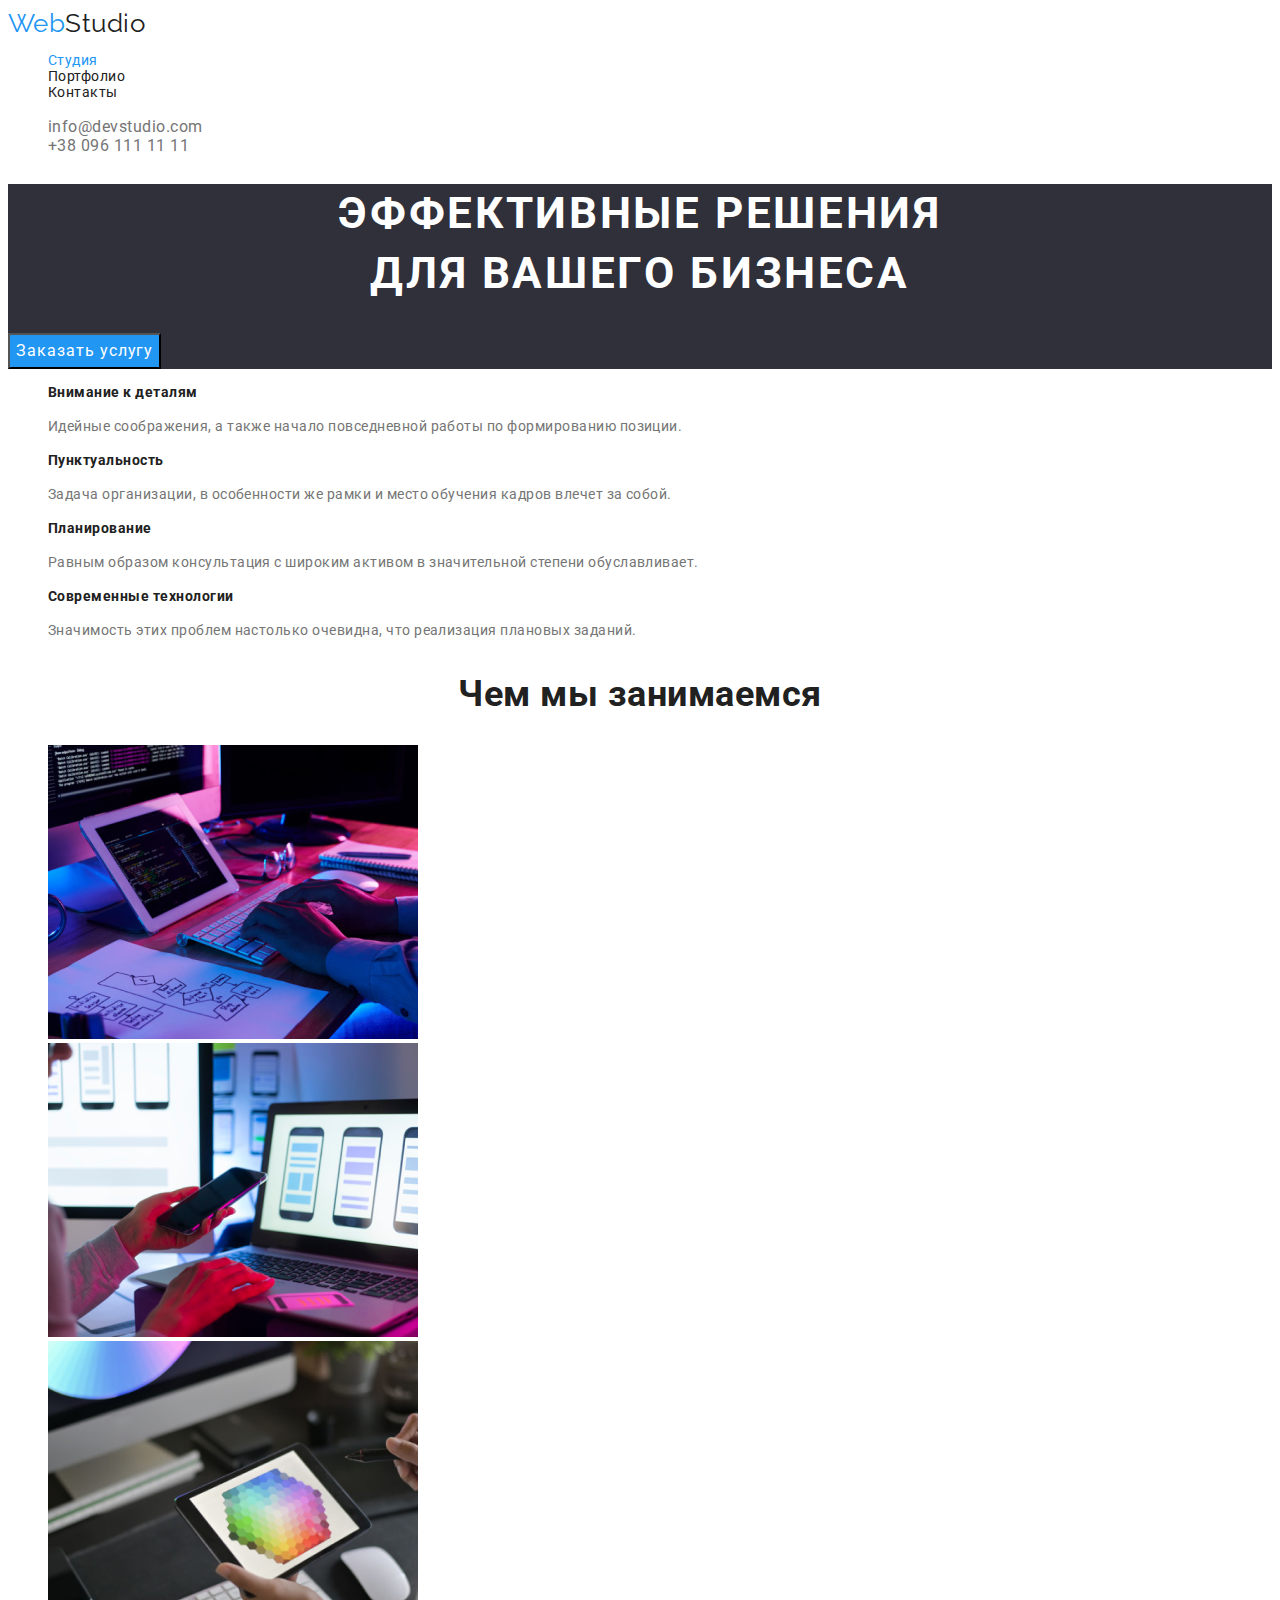
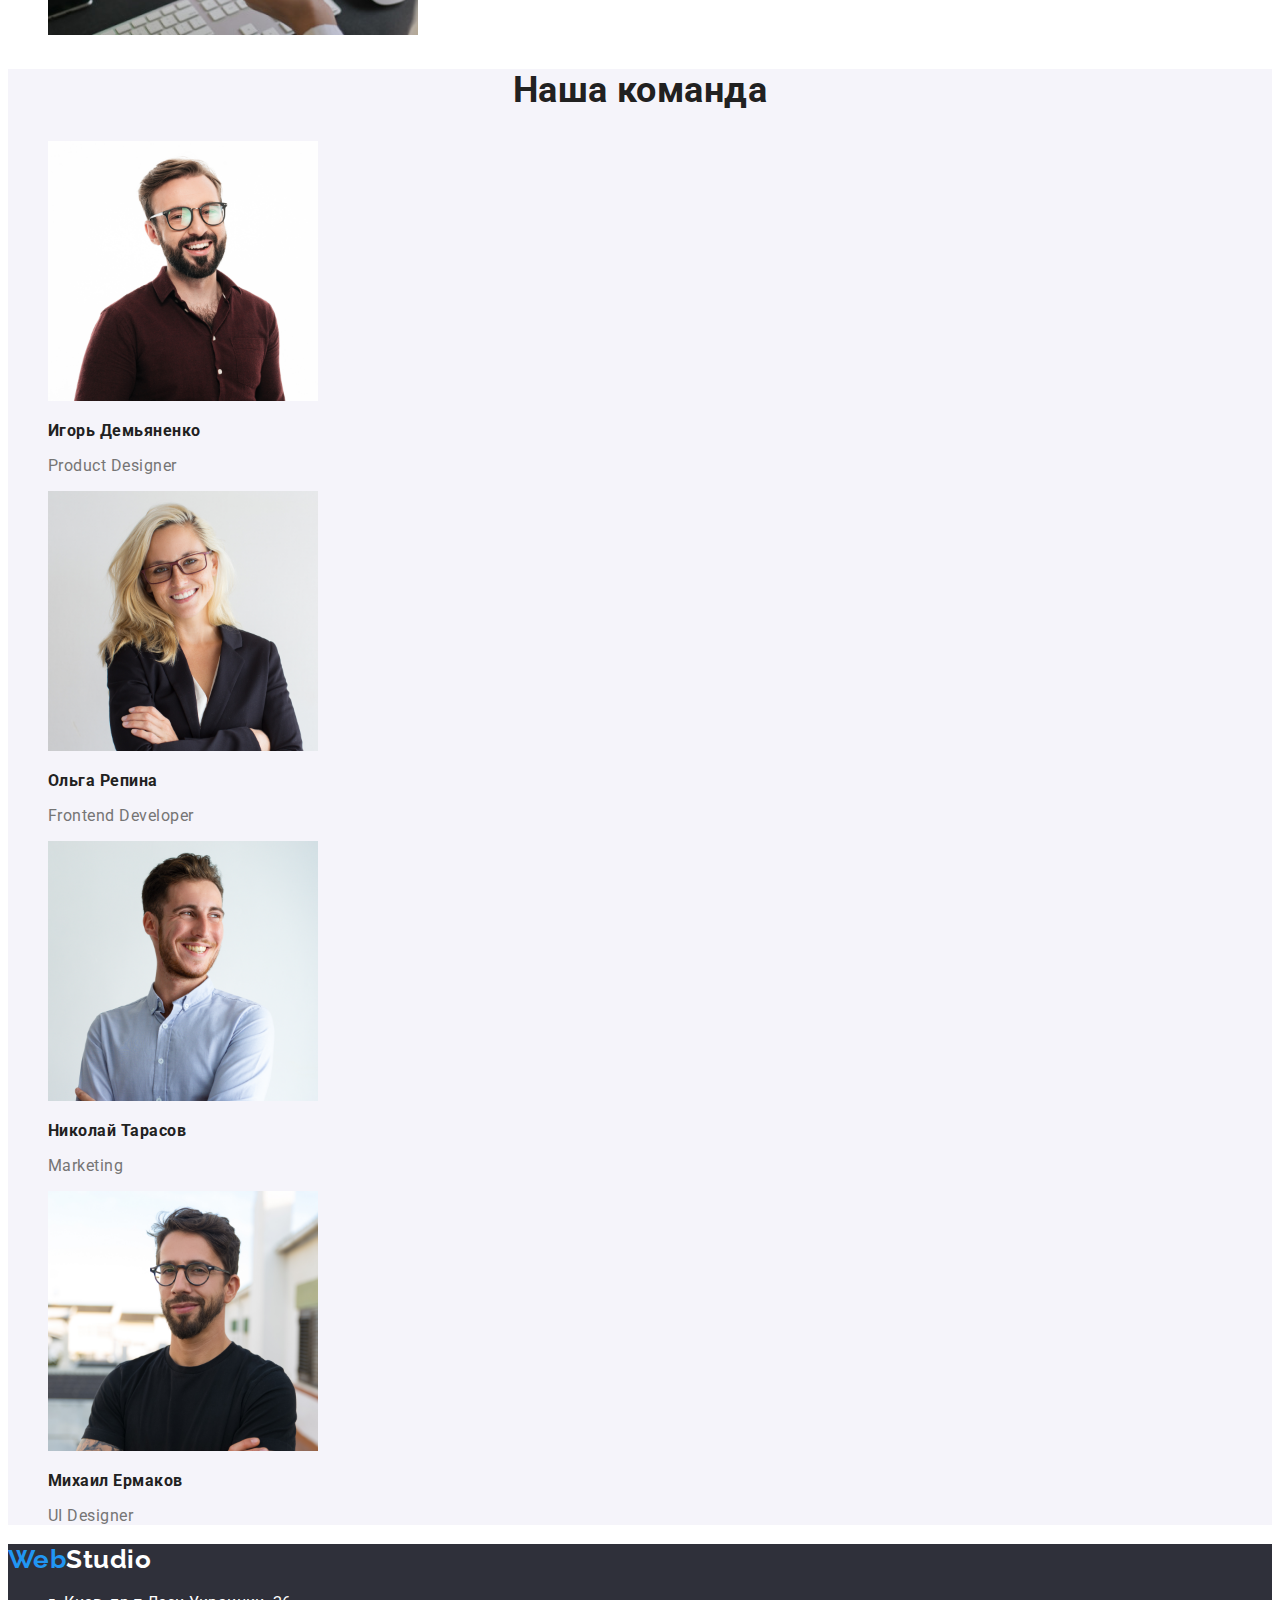
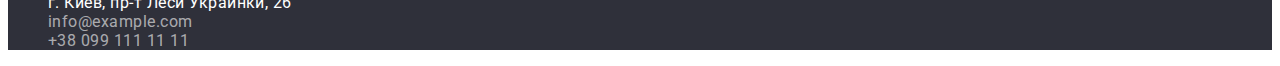
<file: index.html>
<!DOCTYPE html>
<html lang="ru">
  <head>
    <meta charset="UTF-8" />
    <meta name="viewport" content="width=device-width, initial-scale=1.0" />
    <title>Document</title>
    <link
      rel="stylesheet"
      href="https://cdnjs.cloudflare.com/ajax/libs/modern-normalize/1.0.0/modern-normalize.min.css"
      integrity="sha512-ISS7cAi1PEhQ8jnbJpJZMd29NlhNj4AWYyLOSp2CE/CsHxTCu+r+t0D2yoJudVrd0/8fTVPUVDzY5Tvli75u/g=="
      crossorigin="anonymous"
    />
    <link rel="preconnect" href="https://fonts.gstatic.com" />
    <link
      href="https://fonts.googleapis.com/css2?family=Raleway:wght@700&family=Roboto:wght@400;500;900&display=swap"
      rel="stylesheet"
    />
    <link rel="stylesheet" href="./styles.css" />
  </head>
  <body>
    <header>
      <a href="/index.html" class="logo">Web<span class="logo-header">Studio</span></a>
      <nav>
        <ul class="site-nav list">
          <li>
            <a href="./index.html" class="link current">Студия</a>
          </li>
          <li>
            <a href="./portfolio.html" class="link">Портфолио</a>
          </li>
          <li>
            <a href="" class="link">Контакты</a>
          </li>
        </ul>
      </nav>
      <!--Contacts-->
      <ul class="contacts list">
        <li>
          <a href="mailto:info@devstudio.com" class="link">info@devstudio.com</a>
        </li>
        <li>
          <a href="tel:+380961111111" class="link">+38 096 111 11 11</a>
        </li>
      </ul>
    </header>
    <main>
      <!--Hero-->
      <section class="solutions">
        <h1 class="solutions-title">
          ЭФФЕКТИВНЫЕ РЕШЕНИЯ <br />
          ДЛЯ ВАШЕГО БИЗНЕСА
        </h1>
        <button type="button" class="services-button">Заказать услугу</button>
      </section>
      <section class="advantages">
        <h2 class="advantages-title">Наши особенности</h2>
        <ul class="features list">
          <li>
            <h3 class="caption">Внимание к деталям</h3>
            <p class="text">
              Идейные соображения, а также начало повседневной работы по формированию позиции.
            </p>
          </li>
          <li>
            <h3 class="caption">Пунктуальность</h3>
            <p class="text">
              Задача организации, в особенности же рамки и место обучения кадров влечет за собой.
            </p>
          </li>
          <li>
            <h3 class="caption">Планирование</h3>
            <p class="text">
              Равным образом консультация с широким активом в значительной степени обуславливает.
            </p>
          </li>
          <li>
            <h3 class="caption">Современные технологии</h3>
            <p class="text">
              Значимость этих проблем настолько очевидна, что реализация плановых заданий.
            </p>
          </li>
        </ul>
      </section>
      <section class="services">
        <h2 class="services-title">Чем мы занимаемся</h2>
        <ul class="specialization list">
          <li>
            <img src="./Img/box1.png" alt="ПК" width="370" />
          </li>
          <li>
            <img src="./Img/box2.png" alt="Смартфон" width="370" />
          </li>
          <li>
            <img src="./Img/box3.png" alt="Планшет" width="370" />
          </li>
        </ul>
      </section>
      <section class="team">
        <h2 class="team-title">Наша команда</h2>
        <ul class="my-team list">
          <li>
            <img src="./Img/card1.png" alt="Игорь Демьяненко" width="270" />
            <h3 class="user">Игорь Демьяненко</h3>
            <p class="user-text">Product Designer</p>
          </li>
          <li>
            <img src="./Img/card2.png" alt="Ольга Репина" width="270" />
            <h3 class="user">Ольга Репина</h3>
            <p class="user-text">Frontend Developer</p>
          </li>
          <li>
            <img src="./Img/card3.png" alt="Николай Тарасов" width="270" />
            <h3 class="user">Николай Тарасов</h3>
            <p class="user-text">Marketing</p>
          </li>
          <li>
            <img src="./Img/card4.png" alt="Михаил Ермаков" width="270" />
            <h3 class="user">Михаил Ермаков</h3>
            <p class="user-text">UI Designer</p>
          </li>
        </ul>
      </section>
    </main>
    <!--Футер-->
    <footer>
      <h3>
        <a href="/index.html" class="logo">Web<span class="logo-footer">Studio</span></a>
      </h3>
      <ul class="footer list">
        <li>
          <address class="address">г. Киев, пр-т Леси Украинки, 26</address>
        </li>
        <li>
          <a href="malito:info@example.com" class="footer-contacts">info@example.com</a>
        </li>
        <li>
          <a href="tel:+380991111111" class="footer-contacts">+38 099 111 11 11</a>
        </li>
      </ul>
    </footer>
  </body>
</html>
</file>
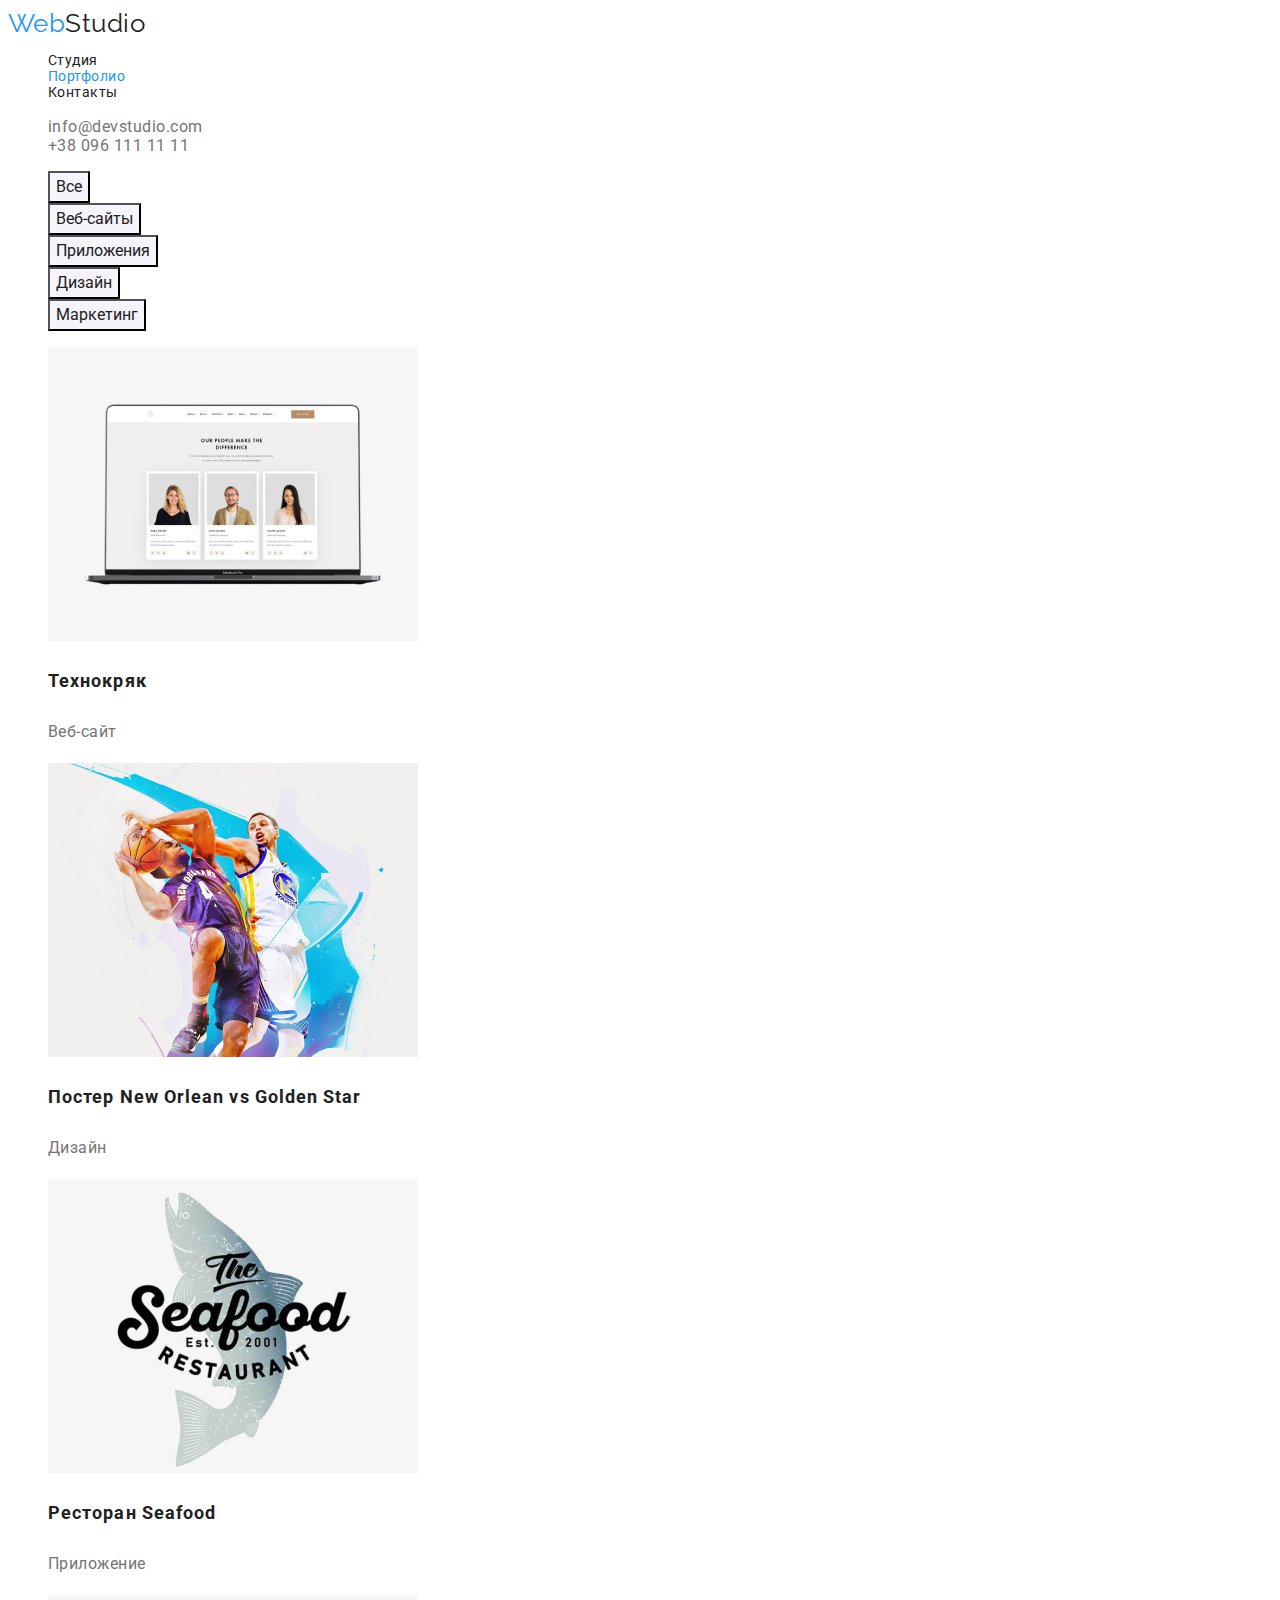
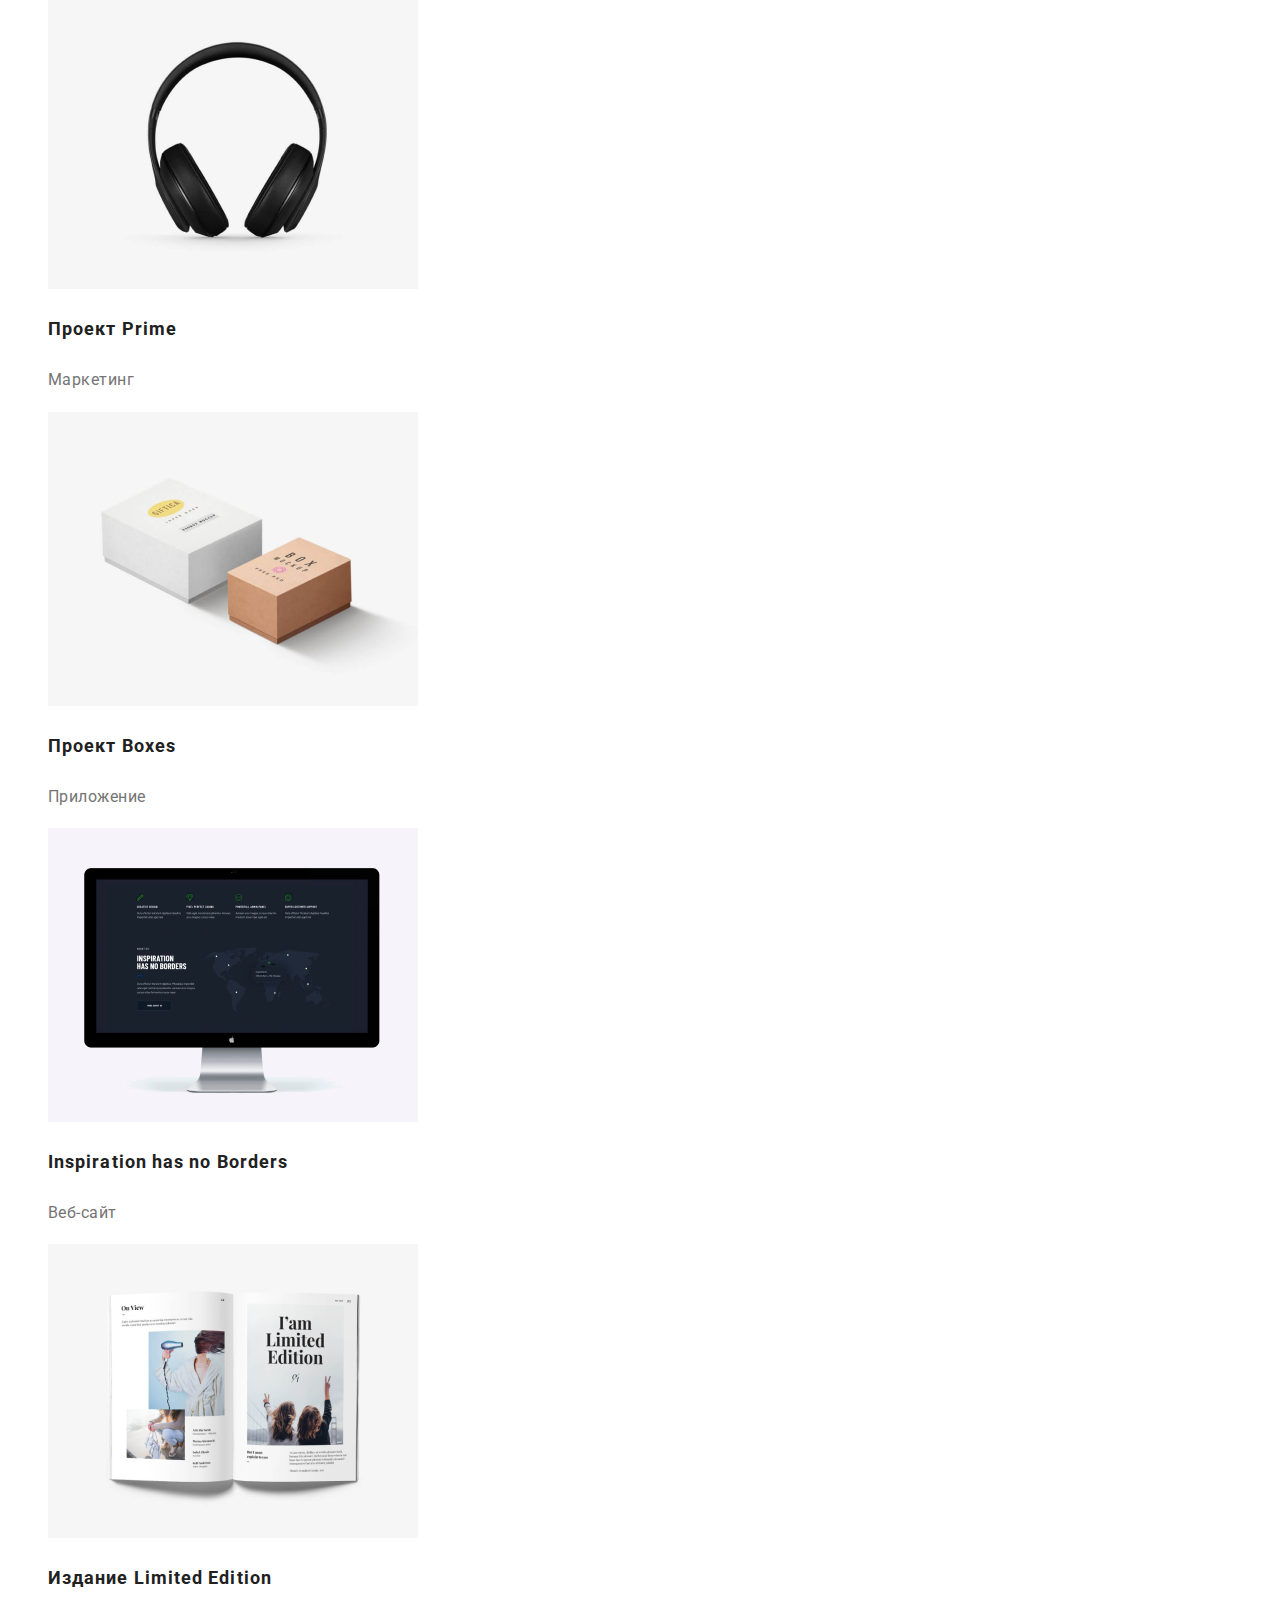
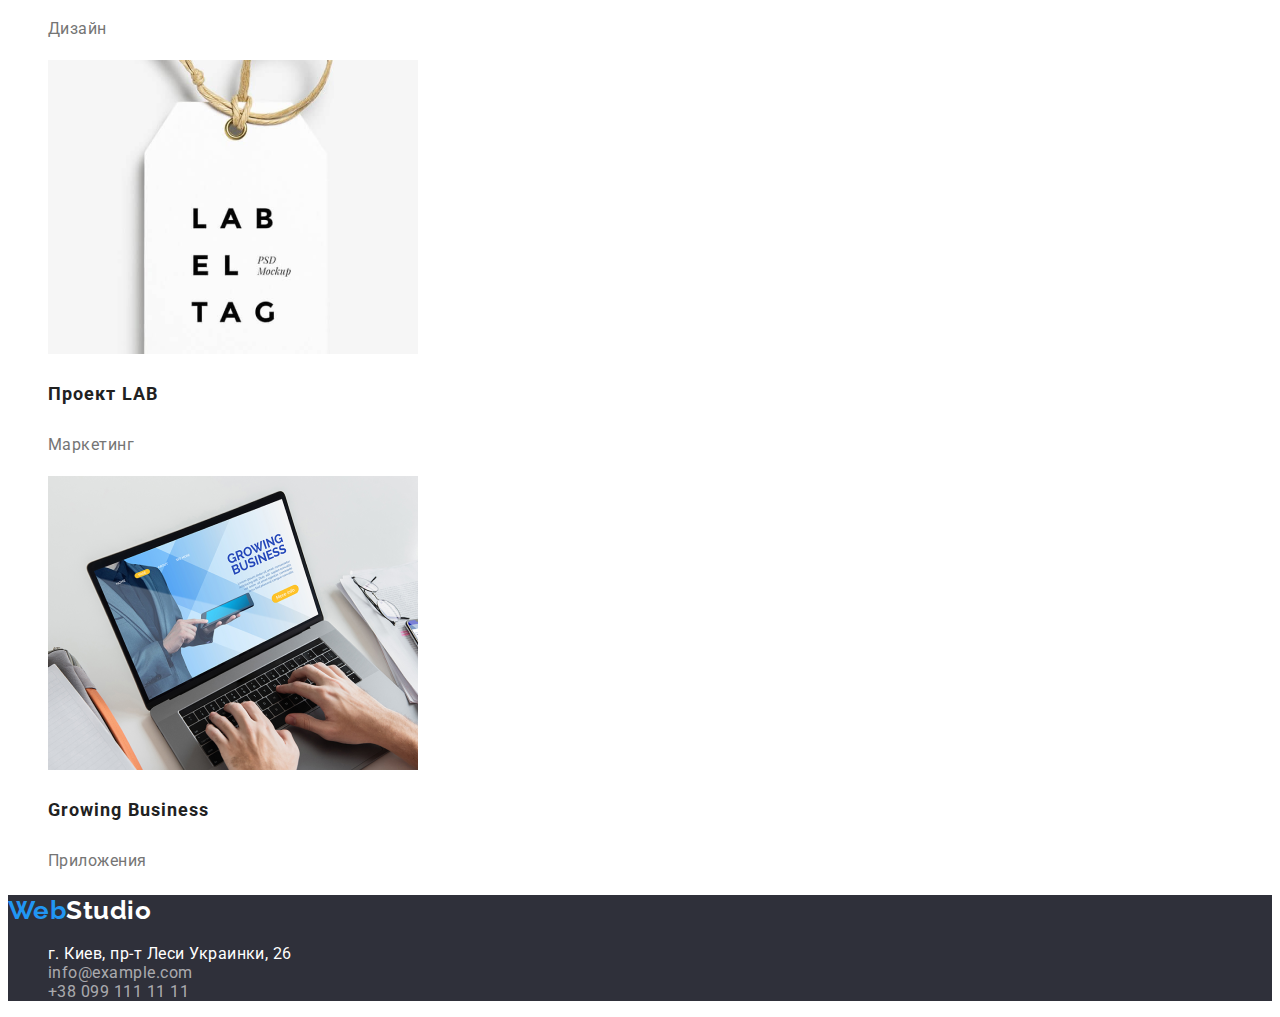
<file: portfolio.html>
<!DOCTYPE html>
<html lang="ru">
  <head>
    <meta charset="UTF-8" />
    <meta name="viewport" content="width=device-width, initial-scale=1.0" />
    <title>Document</title>
    <link
      rel="stylesheet"
      href="https://cdnjs.cloudflare.com/ajax/libs/modern-normalize/1.0.0/modern-normalize.min.css"
      integrity="sha512-ISS7cAi1PEhQ8jnbJpJZMd29NlhNj4AWYyLOSp2CE/CsHxTCu+r+t0D2yoJudVrd0/8fTVPUVDzY5Tvli75u/g=="
      crossorigin="anonymous"
    />
    <link rel="preconnect" href="https://fonts.gstatic.com" />
    <link
      href="https://fonts.googleapis.com/css2?family=Raleway:wght@700&family=Roboto:wght@400;500;900&display=swap"
      rel="stylesheet"
    />
    <link rel="stylesheet" href="./styles.css" />
  </head>
  <body>
    <header>
      <a href="/index.html" class="logo">Web<span class="logo-header">Studio</span></a>
      <nav>
        <ul class="site-nav list">
          <li>
            <a href="./index.html" class="link">Студия</a>
          </li>
          <li>
            <a href="./portfolio.html" class="link current">Портфолио</a>
          </li>
          <li>
            <a href="" class="link">Контакты</a>
          </li>
        </ul>
      </nav>
      <!--Contacts-->
      <ul class="contacts list">
        <li>
          <a href="mailto:info@devstudio.com" class="link">info@devstudio.com</a>
        </li>
        <li>
          <a href="tel:+380961111111" class="link">+38 096 111 11 11</a>
        </li>
      </ul>
    </header>
    <main>
      <section class="portfolio">
        <h1 class="hide-header">Фильтр проектов</h1>
        <ul class="list">
          <li><button type="button" class="portfolio-button">Все</button></li>
          <li><button type="button" class="portfolio-button">Веб-сайты</button></li>
          <li><button type="button" class="portfolio-button">Приложения</button></li>
          <li><button type="button" class="portfolio-button">Дизайн</button></li>
          <li><button type="button" class="portfolio-button">Маркетинг</button></li>
        </ul>
        <h2 class="hide-header">Проекты</h2>
        <ul class="projects list">
          <li>
            <a href="" class="projects-link"
              ><img src="./Portfolio-Img/technokryak.png" alt="Технокряк" />
              <h3 class="portfolio-caption">Технокряк</h3>
              <p class="type-project">Веб-сайт</p></a
            >
          </li>
          <li>
            <a href="" class="projects-link"
              ><img src="./Portfolio-Img/golden-star.png" alt="Постер New Orlean vs Golden Star" />
              <h3 class="portfolio-caption">Постер New Orlean vs Golden Star</h3>
              <p class="type-project">Дизайн</p></a
            >
          </li>
          <li>
            <a href="" class="projects-link"
              ><img src="./Portfolio-Img/restaurant-seafood.png" alt="Ресторан Seafood" />
              <h3 class="portfolio-caption">Ресторан Seafood</h3>
              <p class="type-project">Приложение</p></a
            >
          </li>
          <li>
            <a href="" class="projects-link"
              ><img src="./Portfolio-Img/prime.png" alt="Проект Prime" />
              <h3 class="portfolio-caption">Проект Prime</h3>
              <p class="type-project">Маркетинг</p></a
            >
          </li>
          <li>
            <a href="" class="projects-link"
              ><img src="./Portfolio-Img/boxes.png" alt="Проект Boxes" />
              <h3 class="portfolio-caption">Проект Boxes</h3>
              <p class="type-project">Приложение</p></a
            >
          </li>
          <li>
            <a href="" class="projects-link"
              ><img src="./Portfolio-Img/inspirations.png" alt="Inspiration has no Borders" />
              <h3 class="portfolio-caption">Inspiration has no Borders</h3>
              <p class="type-project">Веб-сайт</p></a
            >
          </li>
          <li>
            <a href="" class="projects-link"
              ><img src="./Portfolio-Img/limited-edition.png" alt="Издание Limited Edition" />
              <h3 class="portfolio-caption">Издание Limited Edition</h3>
              <p class="type-project">Дизайн</p></a
            >
          </li>
          <li>
            <a href="" class="projects-link"
              ><img src="./Portfolio-Img/project-lab.png" alt="Проект LAB" />
              <h3 class="portfolio-caption">Проект LAB</h3>
              <p class="type-project">Маркетинг</p></a
            >
          </li>
          <li>
            <a href="" class="projects-link"
              ><img src="./Portfolio-Img/growing-business.png" alt="Growing Business" />
              <h3 class="portfolio-caption">Growing Business</h3>
              <p class="type-project">Приложения</p></a
            >
          </li>
        </ul>
      </section>
    </main>
    <!--Футер-->
    <footer>
      <h3>
        <a href="/index.html" class="logo">Web<span class="logo-footer">Studio</span></a>
      </h3>
      <ul class="footer list">
        <li>
          <address class="address">г. Киев, пр-т Леси Украинки, 26</address>
        </li>
        <li>
          <a href="malito:info@example.com" class="footer-contacts">info@example.com</a>
        </li>
        <li>
          <a href="tel:+380991111111" class="footer-contacts">+38 099 111 11 11</a>
        </li>
      </ul>
    </footer>
  </body>
</html>
</file>
<file: styles.css>
/* Button */
/* цвет основного текста #757575 */
/* вторичный цвет текста #212121 */
/* белый цвет #E5E5E5 */
/* серый цвет #F5F4FA */
/* акцент #2196F3 */
/* цвет в навигации rgba(255, 255, 255, 0.6 */
/* вторичный цвет фона #F5F4FA */
/* цвет фона  #ffffff */
:root {
  --text-font: Roboto, sans-serif;
  --logo-font: Raleway, sans-serif;
  --primary-text-color: #757575;
  --title-text-color: #212121;
  --accent-color: #2196f3;
}
body {
  font-family: var(--text-font);
  background-color: #ffffff;
  color: var(--primary-text-color);
  letter-spacing: 0.03em;
}

/*===========Components=============*/
.list {
  list-style: none;
}
a {
  text-decoration: none;
}
button {
  font-family: inherit;
}
.portfolio-button {
  background-color: #f5f4fa;
  color: var(--title-text-color);
  font-style: 500;
  font-size: 16px;
  line-height: 1.63;
}
.portfolio-button:hover,
.portfolio-button:focus {
  color: #ffffff;
  background-color: var(--accent-color);
}
/*===========End Components=============*/
/*===========Logo=============*/
.logo {
  font-family: var(--logo-font);
  color: var(--accent-color);
  font-style: 700;
  font-size: 26px;
  line-height: 1.19;
}
.logo :hover {
  color: var(--accent-color);
}
.logo-header {
  font-family: var(--logo-font);
  color: var(--title-text-color);
  font-style: 700;
  font-size: 26px;
  line-height: 1.19;
}
/*===========End Logo=============*/
/*===========Navigation=============*/
.site-nav {
  font-style: 500;
  font-size: 14px;
  line-height: 1.14;
}
.site-nav .link {
  color: var(--title-text-color);
}
.site-nav .link.current {
  color: var(--accent-color);
}
.site-nav .link:hover,
.site-nav .link:focus,
.contacts .link:hover,
.contacts .link:focus {
  color: var(--accent-color);
}
/*===========End Navigation=============*/
/*===========Contacts=============*/
.contacts .link {
  color: var(--primary-text-color);
}
.services-button:hover,
.services-button:focus {
  color: var(--title-text-color);
}
/*===========End Contacts=============*/
/*===========Hero=============*/
.solutions {
  background-color: #2f303a;
}
.solutions-title {
  color: #ffffff;
  letter-spacing: 0.06em;
  font-style: 900;
  font-size: 44px;
  line-height: 1.36;
  text-align: center;
  vertical-align: top;
}
.services-button {
  color: #ffffff;
  background-color: var(--accent-color);
  font-style: 700;
  font-size: 16px;
  line-height: 1.88;
  letter-spacing: 0.06em;
}
/*===========End Hero=============*/
/*===========Headlines=============*/
.services-title,
.team-title {
  color: var(--title-text-color);
  font-style: 700;
  font-size: 36px;
  line-height: 1.17;
  text-align: center;
  vertical-align: top;
}
.advantages-title {
  font-size: 0%;
}
.caption {
  color: var(--title-text-color);
  font-style: 700;
  font-size: 14px;
  line-height: 1.14;
}
.user {
  color: var(--title-text-color);
  font-style: 500;
  font-size: 16px;
  line-height: 1.19;
}
/*===========End Headlines=============*/
/*===========Team=============*/
.team {
  background-color: #f5f4fa;
}
/*===========End Team=============*/
/*===========Main Text=============*/
.text {
  font-size: 14px;
  line-height: 1.71;
}
.user-text {
  font-size: 16px;
  line-height: 1.19;
}
/*===========End Main Text=============*/
/*===========Footer=============*/
footer {
  background-color: #2f303a;
}
.logo-footer {
  color: #ffffff;
  font-style: 700;
  font-size: 26px;
  line-height: 1.19;
}
.address {
  font-style: inherit;
  color: #ffffff;
}
.footer-contacts {
  color: rgba(255, 255, 255, 0.6);
}
.footer-contacts:hover,
.footer-contacts:focus {
  color: var(--accent-color);
}
/*===========End Footer=============*/
/*===========Portfolio=============*/
.hide-header {
  display: none;
}
.portfolio-caption {
  color: var(--title-text-color);
  letter-spacing: 0.06em;
  font-style: 700;
  font-size: 18px;
  line-height: 2;
}
.type-project {
  color: var(--primary-text-color);
  font-size: 16px;
  line-height: 1.88;
}
/*===========End Portfolio=============*/
</file>
